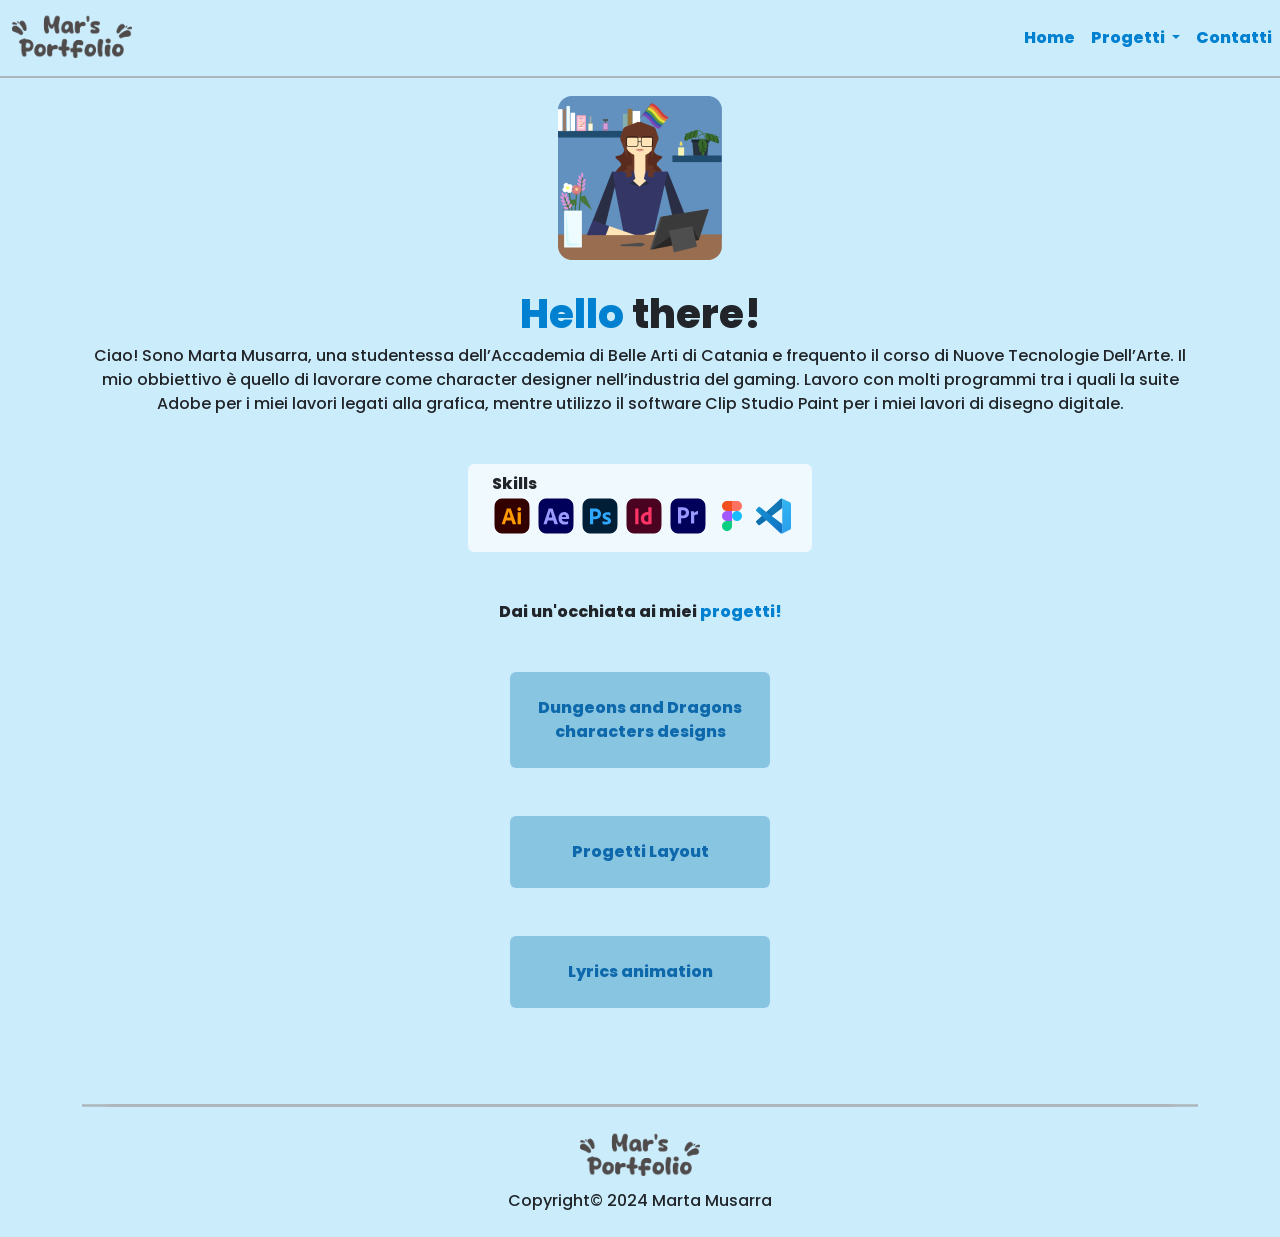
<file: portfolio-webdesign/Index.html>
<!DOCTYPE html>
<html lang="en">

<head>
    <!-- Meta tags e collegamenti ai fogli di stile -->
    <meta charset="UTF-8">
    <meta name="viewport" content="width=device-width, initial-scale=1.0">
    <link rel="stylesheet" href="style.css" />
    <link rel="preconnect" href="https://fonts.googleapis.com">
    <link rel="preconnect" href="https://fonts.gstatic.com" crossorigin>
    <link
        href="https://fonts.googleapis.com/css2?family=Poppins:ital,wght@0,100;0,200;0,300;0,400;0,500;0,600;0,700;0,800;0,900;1,100;1,200;1,300;1,400;1,500;1,600;1,700;1,800;1,900&display=swap"
        rel="stylesheet">
    <link href="https://cdn.jsdelivr.net/npm/bootstrap@5.3.3/dist/css/bootstrap.min.css" rel="stylesheet"
        integrity="sha384-QWTKZyjpPEjISv5WaRU9OFeRpok6YctnYmDr5pNlyT2bRjXh0JMhjY6hW+ALEwIH" crossorigin="anonymous">
    <title>Portfolio</title>
</head>

<body class="poppins d-flex flex-column min-vh-100" style="background-color: #CBECFB;">
    <!--NAVBAR-->
    <header>
        <div class="container mb-5">
            <!-- Creo una navbar con logo e menu che non collassa (definito tramite la classe navbar-expand) e con bordo inferiore -->
            <nav class="navbar navbar-expand fixed-top border-bottom border-2 border-dark-subtle"
                style="background-color: #CBECFB;">
                <div class="container">
                    <a class="navbar-brand" href="#">
                        <img src="assets/portfolio.png" alt="logo" width="120" height="50">
                    </a>
                </div>
                <div>
                    <ul class="navbar-nav"> <!--struttura bottoni-->
                        <li class="nav-item">
                            <a class="nav-link text-highlight " href="#">Home</a>
                        </li>
                        <li class="nav-item dropdown">
                            <!-- Creo un menu a tendina per i progetti -->
                            <a class="nav-link dropdown-toggle text-highlight" href="#" id="navbarDropdown"
                                role="button" data-bs-toggle="dropdown" data-bs-display="static" aria-expanded="false">
                                Progetti
                            </a>
                            <ul class="dropdown-menu dropdown-menu-right"><!--direzione dorpdown-->
                                <li><a class="dropdown-item text-wrap text-center" href="dnd.html">
                                    <span class="text-highlight">Dungeons and Dragons characters designs</span></a></li>
                                <li><a class="dropdown-item" href="progettilayout.html">
                                    <span class="text-highlight">Progetti Layout</span></a></li>
                                <li><a class="dropdown-item" href="lyricsanimation.html">
                                    <span class="text-highlight">Lyrics animation</span></a></li>
                            </ul>
                        </li>
                        <li class="nav-item">
                            <a class="nav-link text-highlight" href="contatti.html">Contatti</a>
                        </li>
                    </ul>
                </div>

            </nav>
        </div>
    </header>
    <main>
        <div class="container mt-5">
            <!-- Immagine del profilo -->
            <div class="container d-block m-auto text-center">
                <img src="assets/MMS 1.png" class="img-fluid" alt="profilepic">
            </div>
            <!-- Testo dipresentazione -->
            <div class="container text-center mt-4">
                <div class="fs-1">
                    <span class="text-highlight">Hello </span><span>there!</span>
                </div>
                <p class="m-auto fs-6 poppins-regular text-center">
                    Ciao! Sono Marta Musarra, una studentessa dell’Accademia di Belle Arti di Catania e frequento il
                    corso di Nuove Tecnologie Dell’Arte. Il mio obbiettivo è quello di lavorare come character designer
                    nell’industria del gaming. Lavoro con molti programmi tra i quali la suite Adobe per i miei lavori
                    legati alla grafica, mentre utilizzo il software Clip Studio Paint per i miei lavori di disegno
                    digitale.
                </p>
            </div>
            <!-- skills -->
            <div class="container d-flex flex-column mt-5">
                <div class="m-auto bg-white px-4 pe-3 pt-2 pb-3 rounded-2 bg-success p-2" style="--bs-bg-opacity: .7;">
                    <span>Skills</span>
                    <div>
                        <!-- Creo una lista orizzontale delle competenze con icone -->
                        <ul class="gap-1 justify-content-center list-group list-group-horizontal">
                            <li class="list-group-item p-0 border-0" style="background-color: transparent;">
                                <img src="assets/adobe_illustrator.svg" alt="Illustrator" width="40" height="40">
                            </li>
                            <li class="list-group-item p-0 border-0" style="background-color: transparent;">
                                <img src="assets/adobe_after_effects.svg" alt="After effetc" width="40" height="40">
                            </li>
                            <li class="list-group-item p-0 border-0" style="background-color: transparent;">
                                <img src="assets/adobe_photoshop.svg" alt="Photoshop" width="40" height="40">
                            </li>
                            <li class="list-group-item p-0 border-0" style="background-color: transparent;">
                                <img src="assets/adobe_indesign.svg" alt="Indesign" width="40" height="40">
                            </li>
                            <li class="list-group-item p-0 border-0" style="background-color: transparent;">
                                <img src="assets/adobe_premiere.svg" alt="Premiere" width="40" height="40">
                            </li>
                            <li class="list-group-item p-0 border-0" style="background-color: transparent;">
                                <img src="assets/figma.svg" alt="Figma" width="40" height="40">
                            </li>
                            <li class="list-group-item p-0 border-0" style="background-color: transparent;">
                                <img src="assets/vs_code.svg" alt="VScode" width="40" height="40">
                            </li>

                        </ul>
                    </div>
                </div>
            </div>
            <!-- Sezione dei progetti -->
            <div class="container mt-5 mb-5">
                <div class="text-center m-auto d-flex flex-column gap-5">
                    <div>
                        <span>Dai un'occhiata ai miei </span><span class="text-highlight">progetti!</span>
                    </div>
                    <a href="dnd.html"
                        class=" m-auto text-center rounded-2 project-button link-underline link-underline-opacity-0 link-underline-opacity-0-hover p-4">
                        Dungeons and Dragons characters designs
                    </a>
                    <a href="progettilayout.html"
                        class=" m-auto text-center rounded-2 project-button link-underline link-underline-opacity-0 link-underline-opacity-0-hover p-4">
                        Progetti Layout
                    </a>
                    <a href="lyricsanimation.html"
                        class=" m-auto text-center rounded-2 project-button link-underline link-underline-opacity-0 link-underline-opacity-0-hover p-4">
                        Lyrics animation
                    </a>
                </div>
            </div>
        </div>
    </main>
    <!-- Footer con logo e copyright -->
    <footer class="mt-auto mb-auto">
        <div class="container d-flex flex-column text-center gap-2 mb-4 ">
            <hr class="solid divider mt-5 border-3 border-dark-subtle"> <!--linea divisoria-->
            <div class="container">
                <img src="assets/portfolio.png" alt="logo" width="120" height="50">
            </div>
            <span class="poppins-regular">Copyright© 2024 Marta Musarra</span>
        </div>
    </footer>
    <!--BOOTSTRAP JS-->
    <script src="https://cdn.jsdelivr.net/npm/bootstrap@5.3.3/dist/js/bootstrap.bundle.min.js"
        integrity="sha384-YvpcrYf0tY3lHB60NNkmXc5s9fDVZLESaAA55NDzOxhy9GkcIdslK1eN7N6jIeHz"
        crossorigin="anonymous"></script>
</body>

</html>
</file>
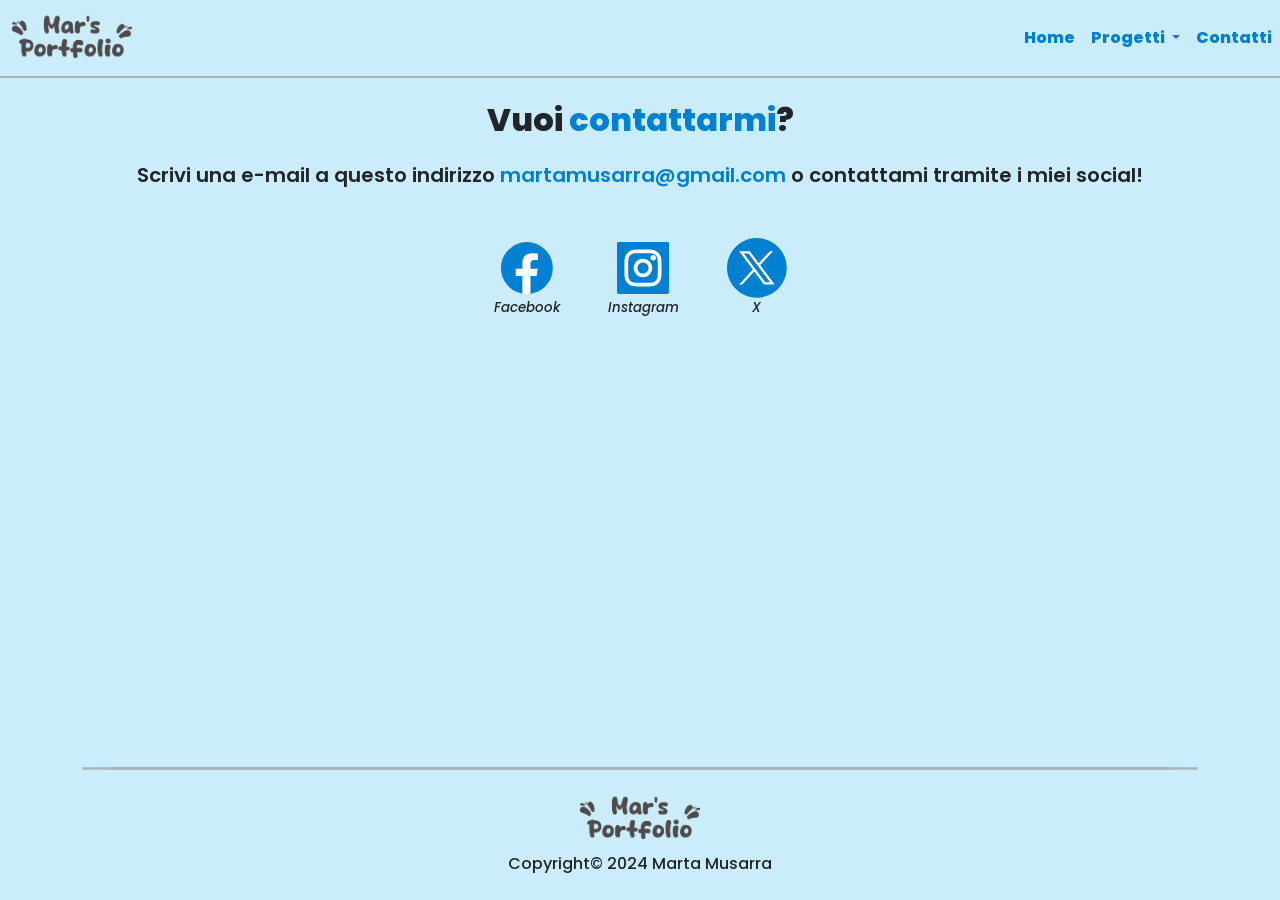
<file: portfolio-webdesign/contatti.html>
<!DOCTYPE html>
<html lang="en">

<head>
    <!-- Meta tags e collegamenti ai fogli di stile -->
    <meta charset="UTF-8">
    <meta name="viewport" content="width=device-width, initial-scale=1.0">
    <link rel="stylesheet" href="style.css" />
    <link rel="preconnect" href="https://fonts.googleapis.com">
    <link rel="preconnect" href="https://fonts.gstatic.com" crossorigin>
    <link
        href="https://fonts.googleapis.com/css2?family=Poppins:ital,wght@0,100;0,200;0,300;0,400;0,500;0,600;0,700;0,800;0,900;1,100;1,200;1,300;1,400;1,500;1,600;1,700;1,800;1,900&display=swap"
        rel="stylesheet">
    <link href="https://cdn.jsdelivr.net/npm/bootstrap@5.3.3/dist/css/bootstrap.min.css" rel="stylesheet"
        integrity="sha384-QWTKZyjpPEjISv5WaRU9OFeRpok6YctnYmDr5pNlyT2bRjXh0JMhjY6hW+ALEwIH" crossorigin="anonymous">
    <title>Contatti</title>
</head>

<body class="poppins d-flex flex-column min-vh-100" style="background-color: #CBECFB;">
    <!--NAVBAR-->
    <header>
        <div class="container mb-5">
            <!-- Creo una navbar con logo e menu che non collassa (definito tramite la classe navbar-expand) e con bordo inferiore -->
            <nav class="navbar navbar-expand fixed-top border-bottom border-2 border-dark-subtle"
                style="background-color: #CBECFB;">
                <div class="container">
                    <a class="navbar-brand" href="Index.html">
                        <img src="assets/portfolio.png" alt="logo" width="120" height="50">
                    </a>
                </div>
                <div>
                    <ul class="navbar-nav"> <!--struttura bottoni-->
                        <li class="nav-item">
                            <a class="nav-link text-highlight " href="Index.html">Home</a>
                        </li>
                        <li class="nav-item dropdown">
                            <!-- Creo un menu a tendina per i progetti -->
                            <a class="nav-link dropdown-toggle text-highlight" href="#" id="navbarDropdown"
                                role="button" data-bs-toggle="dropdown" data-bs-display="static" aria-expanded="false">
                                Progetti
                            </a>
                            <ul class="dropdown-menu dropdown-menu-right"><!--direzione dorpdown-->
                                <li><a class="dropdown-item text-wrap text-center" href="dnd.html">
                                        <span class="text-highlight">Dungeons and Dragons characters designs</span></a>
                                </li>
                                <li><a class="dropdown-item" href="progettilayout.html">
                                        <span class="text-highlight">Progetti Layout</span></a></li>
                                <li><a class="dropdown-item" href="lyricsanimation.html">
                                        <span class="text-highlight">Lyrics animation</span></a></li>
                            </ul>
                        </li>
                        <li class="nav-item">
                            <a class="nav-link text-highlight" href="contatti.html">Contatti</a>
                        </li>
                    </ul>
                </div>

            </nav>
        </div>
    </header>
    <main>
        <div class="container mt-5">
            <div class="container text-center">
                <div class="fs-2">
                    <span>Vuoi </span><span class="text-highlight">contattarmi</span><span>?</span>
                    <div class="m-auto pt-3 text-center poppins-regular fs-5 fw-semibold">
                        <span>
                            Scrivi una e-mail a questo indirizzo
                        </span>
                        <span class="text-highlight">
                            martamusarra@gmail.com
                        </span>
                        <span> o contattami tramite i miei social!</span>
                    </div>
                </div>
            </div>
            <div class="container d-flex flex-column mt-5 text-center poppins-italic">
                <ul class="gap-5 justify-content-center list-group list-group-horizontal">
                    <li class="list-group-item p-0 border-0" style="background-color: transparent;">
                        <img src="assets/Facebook.svg" alt="facebook" width="60" height="60">
                        <p>Facebook</p>
                    </li>
                    <li class="list-group-item p-0 border-0" style="background-color: transparent;">
                        <img src="assets/instagram.svg" alt="instagram" width="60" height="60">
                        <p>Instagram</p>
                    </li>
                    <li class="list-group-item p-0 border-0" style="background-color: transparent;">
                        <img src="assets/x.svg" alt="x" width="60" height="60">
                        <p>X</p>
                    </li>
                </ul>
            </div>
        </div>

    </main>
    <footer class="mt-auto">
        <div class="container d-flex flex-column text-center gap-2 mb-4 ">
            <hr class="solid divider mt-5 border-3 border-dark-subtle"> <!--linea divisoria-->
            <div class="container">
                <img src="assets/portfolio.png" alt="logo" width="120" height="50">
            </div>
            <span class="poppins-regular">Copyright© 2024 Marta Musarra</span>
        </div>
    </footer>

    <!--BOOTSTRAP JS-->
    <script src="https://cdn.jsdelivr.net/npm/bootstrap@5.3.3/dist/js/bootstrap.bundle.min.js"
        integrity="sha384-YvpcrYf0tY3lHB60NNkmXc5s9fDVZLESaAA55NDzOxhy9GkcIdslK1eN7N6jIeHz" crossorigin="anonymous">
        </script>

</body>

</html>
</file>
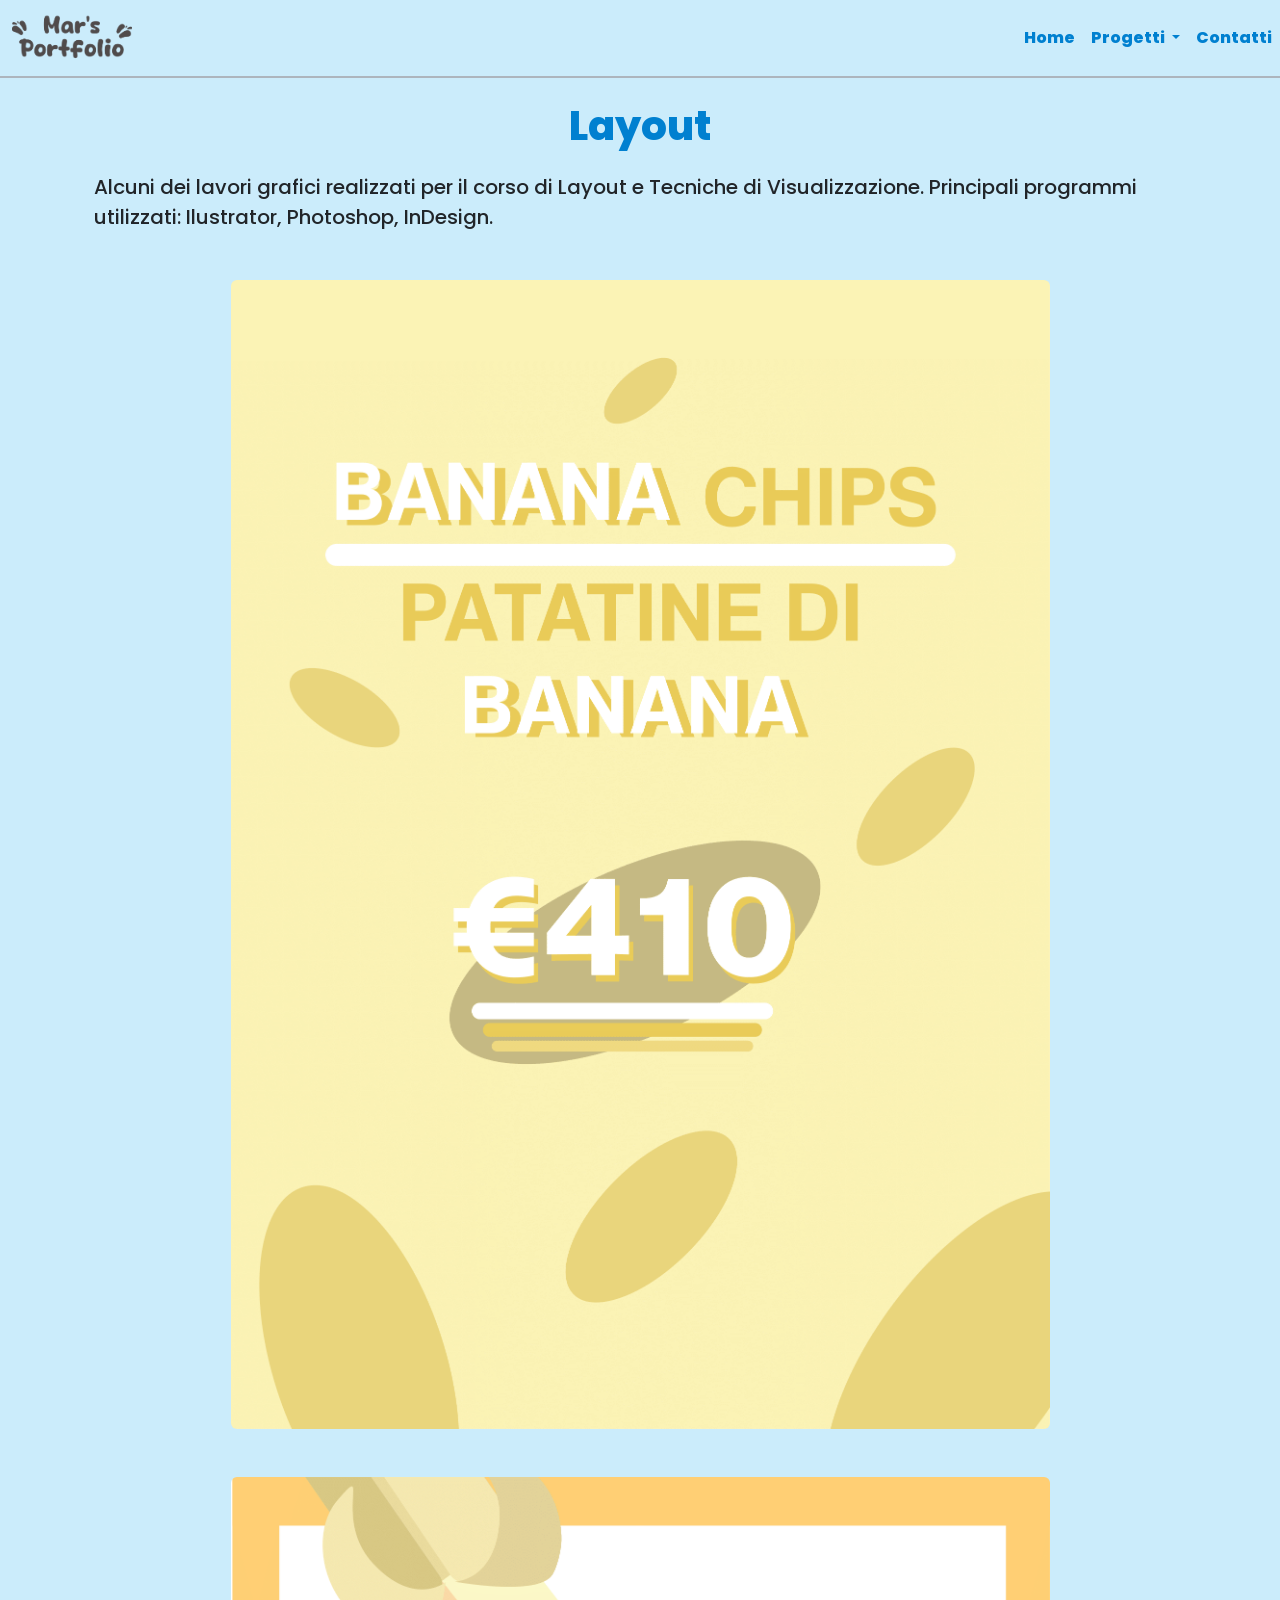
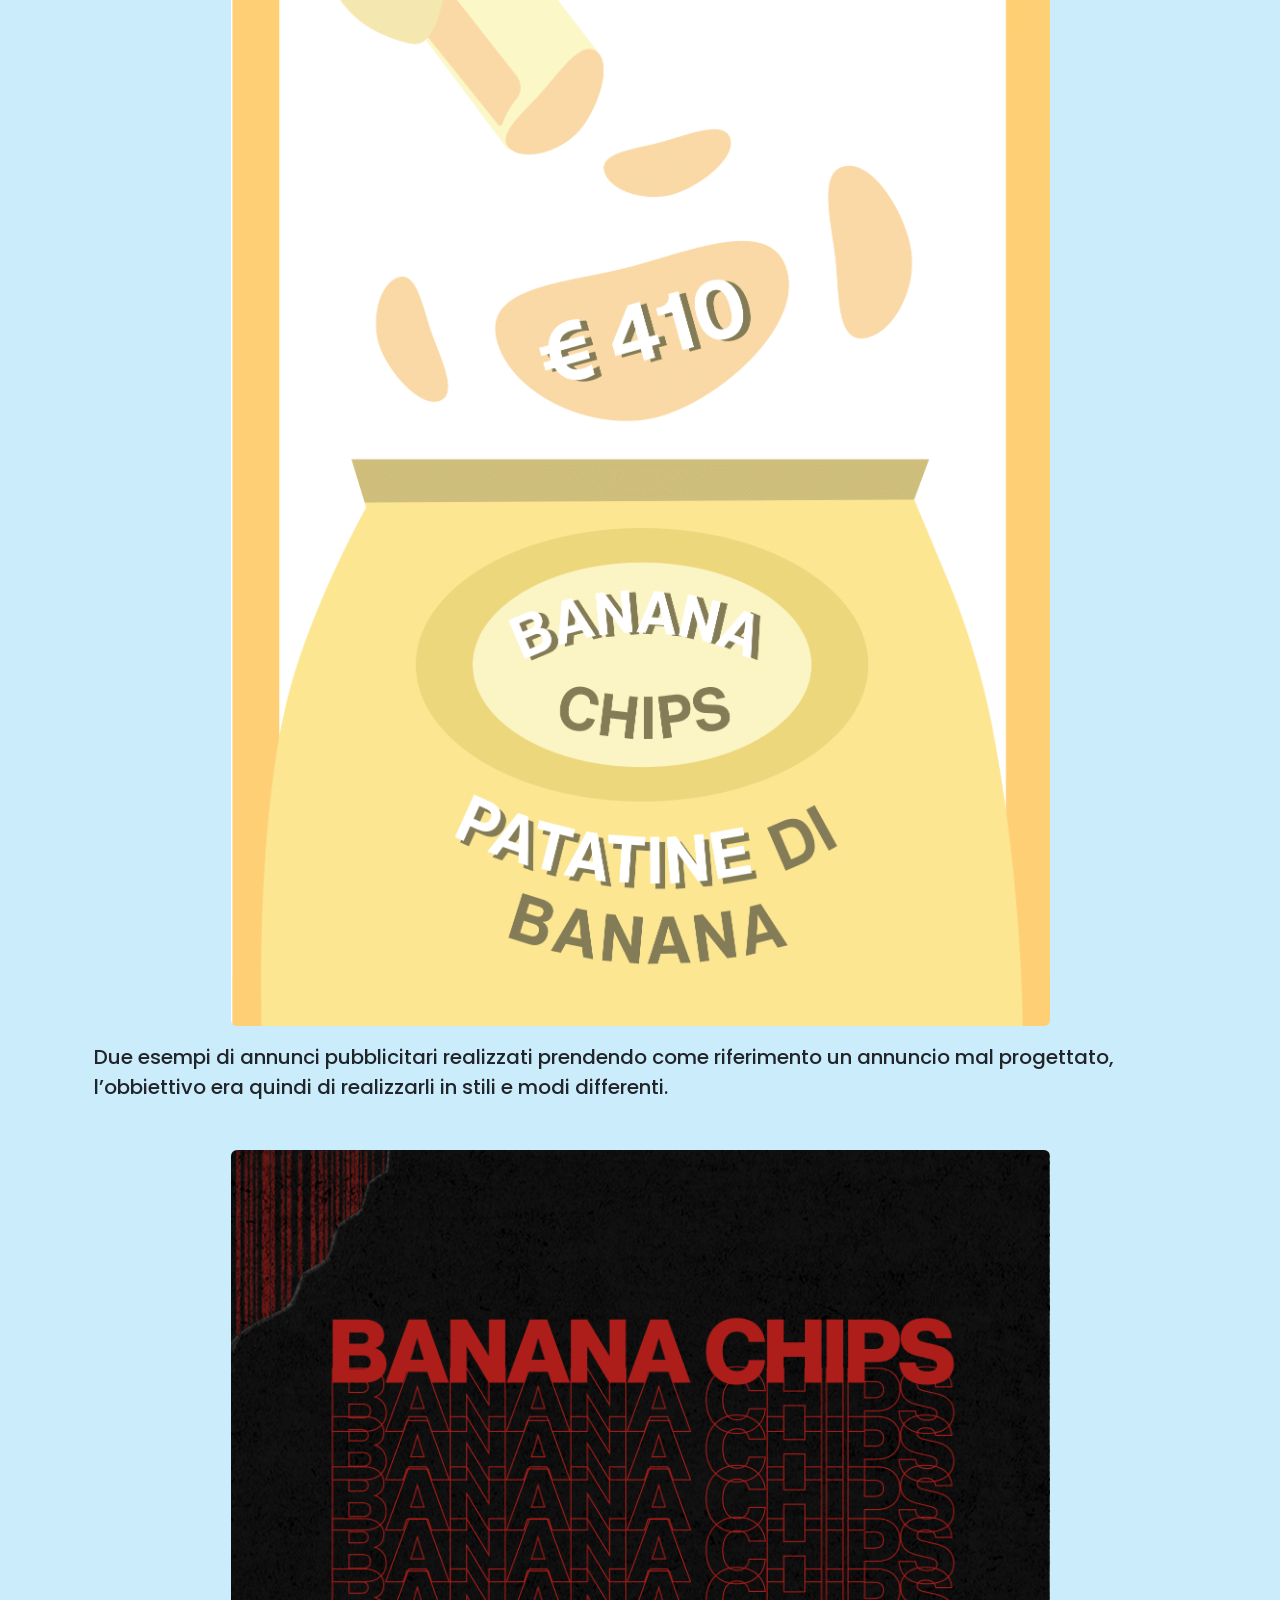
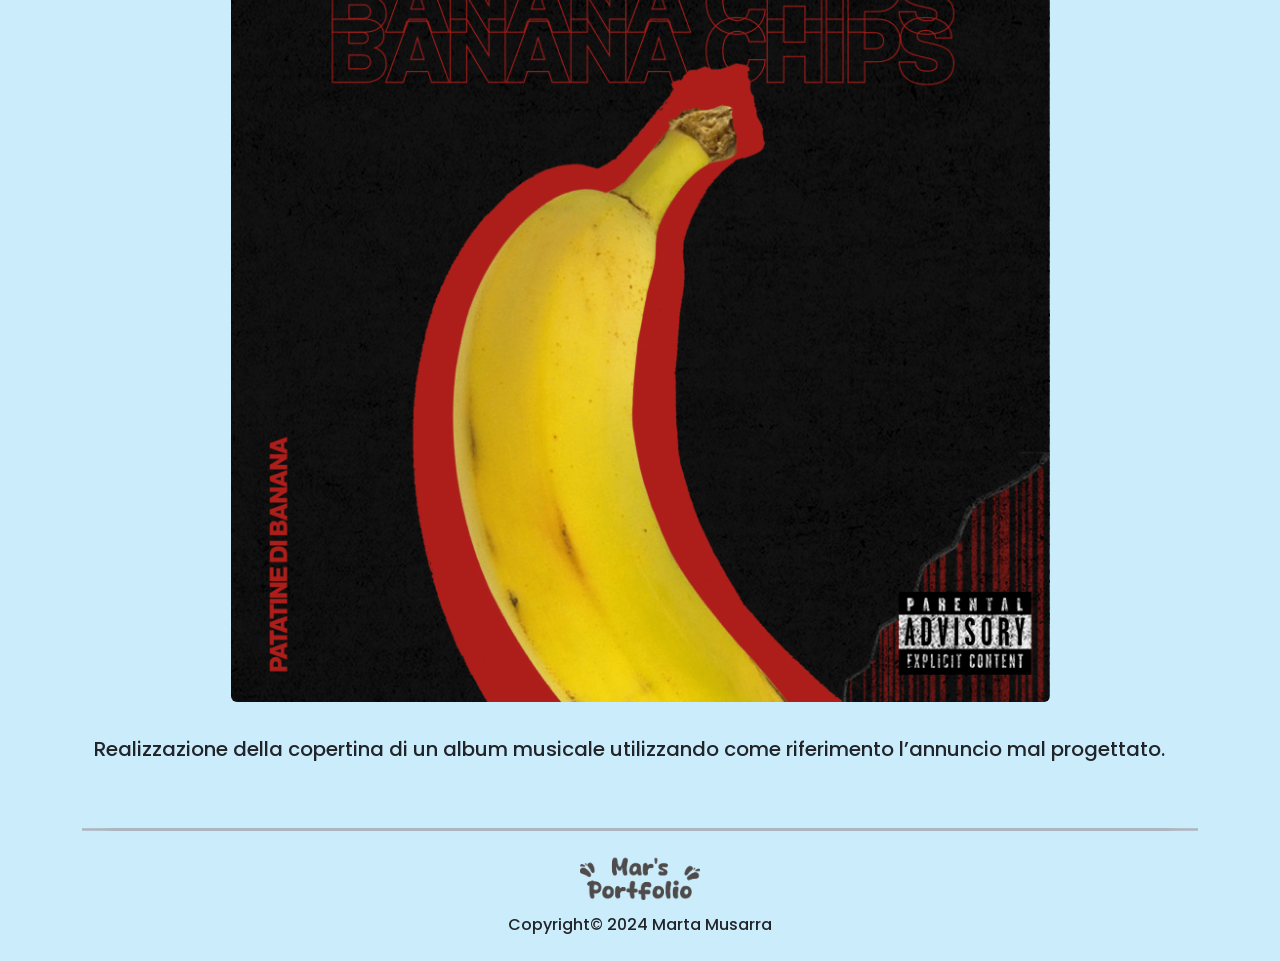
<file: portfolio-webdesign/progettilayout.html>
<!DOCTYPE html>
<html lang="en">

<head>
    <!-- Meta tags e collegamenti ai fogli di stile -->
    <meta charset="UTF-8">
    <meta name="viewport" content="width=device-width, initial-scale=1.0">
    <link rel="stylesheet" href="style.css" />
    <link rel="preconnect" href="https://fonts.googleapis.com">
    <link rel="preconnect" href="https://fonts.gstatic.com" crossorigin>
    <link
        href="https://fonts.googleapis.com/css2?family=Poppins:ital,wght@0,100;0,200;0,300;0,400;0,500;0,600;0,700;0,800;0,900;1,100;1,200;1,300;1,400;1,500;1,600;1,700;1,800;1,900&display=swap"
        rel="stylesheet">
    <link href="https://cdn.jsdelivr.net/npm/bootstrap@5.3.3/dist/css/bootstrap.min.css" rel="stylesheet"
        integrity="sha384-QWTKZyjpPEjISv5WaRU9OFeRpok6YctnYmDr5pNlyT2bRjXh0JMhjY6hW+ALEwIH" crossorigin="anonymous">
    <title>Progetti Layout</title>
</head>

<body class="poppins d-flex flex-column min-vh-100" style="background-color: #CBECFB;">
    <!--NAVBAR-->
    <header>
        <div class="container mb-5">
            <!-- Creo una navbar con logo e menu che non collassa (definito tramite la classe navbar-expand) e con bordo inferiore -->
            <nav class="navbar navbar-expand fixed-top border-bottom border-2 border-dark-subtle"
                style="background-color: #CBECFB;">
                <div class="container">
                    <a class="navbar-brand" href="Index.html">
                        <img src="assets/portfolio.png" alt="logo" width="120" height="50">
                    </a>
                </div>
                <div>
                    <ul class="navbar-nav"> <!--struttura bottoni-->
                        <li class="nav-item">
                            <a class="nav-link text-highlight " href="Index.html">Home</a>
                        </li>
                        <li class="nav-item dropdown">
                            <!-- Creo un menu a tendina per i progetti -->
                            <a class="nav-link dropdown-toggle text-highlight" href="#" id="navbarDropdown"
                                role="button" data-bs-toggle="dropdown" data-bs-display="static" aria-expanded="false">
                                Progetti
                            </a>
                            <ul class="dropdown-menu dropdown-menu-right"><!--direzione dorpdown-->
                                <li><a class="dropdown-item text-wrap text-center" href="dnd.html">
                                        <span class="text-highlight">Dungeons and Dragons characters designs</span></a>
                                </li>
                                <li><a class="dropdown-item" href="progettilayout.html">
                                        <span class="text-highlight">Progetti Layout</span></a></li>
                                <li><a class="dropdown-item" href="lyricsanimation.html">
                                        <span class="text-highlight">Lyrics animation</span></a></li>
                            </ul>
                        </li>
                        <li class="nav-item">
                            <a class="nav-link text-highlight" href="contatti.html">Contatti</a>
                        </li>
                    </ul>
                </div>

            </nav>
        </div>
    </header>
    <main>
        <div class="container text-center mt-5">
            <div class="container">
                <div class="fs-1">
                    <span class="text-highlight">Layout</span>
                    <p class="fs-5 poppins-regular pt-3 text-start">
                        Alcuni dei lavori grafici realizzati per il corso di Layout e Tecniche di Visualizzazione.
                        Principali programmi utilizzati: Ilustrator, Photoshop, InDesign.
                    </p>
                </div>
            </div>
            <div class="container d-block m-auto mt-5 text-center ">
                <img src="assets/ES_06_AB_01_MUSARRA-1.png" class="img-fluid w-75 rounded-2"
                    alt="progetto 1">
            </div>
            <div class=" container d-block m-auto mt-5 text-center ">
                <img src="assets/ES_06_AB_02_MUSARRA-1.png" class="img-fluid w-75 rounded-2" 
                    alt="progetto 2">
                <div class="mt-3 fs-5 poppins-regular text-start">
                    <p>Due esempi di annunci pubblicitari realizzati prendendo come riferimento
                     un annuncio mal progettato,
                        l’obbiettivo era quindi di realizzarli in stili e modi differenti.</p>
                </div>
                </p>
            </div>
            <div class="container d-block m-auto mt-5 text-center ">
                <img src="assets/ES_06_AB_03_MUSARRA-1.png" class="img-fluid w-75 rounded-2" 
                    alt="progetto 3">
                <p class="mt-3 pt-3 fs-5 poppins-regular text-start">Realizzazione della copertina di un album musicale
                    utilizzando come riferimento l’annuncio mal progettato.</p>
            </div>
        </div>
    </main>
    <footer class="mt-auto mb-auto">
        <div class="container d-flex flex-column text-center gap-2 mb-4 ">
            <hr class="solid divider mt-5 border-3 border-dark-subtle"> <!--linea divisoria-->
            <div class="container">
                <img src="assets/portfolio.png" alt="logo" width="120" height="50">
            </div>
            <span class="poppins-regular">Copyright© 2024 Marta Musarra</span>
        </div>
    </footer>

    <!--BOOTSTRAP JS-->
    <script src="https://cdn.jsdelivr.net/npm/bootstrap@5.3.3/dist/js/bootstrap.bundle.min.js"
        integrity="sha384-YvpcrYf0tY3lHB60NNkmXc5s9fDVZLESaAA55NDzOxhy9GkcIdslK1eN7N6jIeHz" crossorigin="anonymous">
        </script>

</body>

</html>
</file>
<file: portfolio-webdesign/style.css>
.poppins {
    font-family: "Poppins", serif;
    font-weight: 800;
    font-style: normal;
}

.poppins-regular {
    font-family: "Poppins", serif;
    font-weight: 500;
    font-style: normal;
}

.poppins-italic {
    font-family: "Poppins", serif;
    font-weight: 500;
    font-style: italic;
    font-size: smaller;
}

.text-highlight {
    color: #0080D0 !important;
}
.nav-link:hover {
    color:#0E69AC !important;

}

.divider {
    opacity: 100%;
    border-radius: 10%;
}

.project-button {
    background-color: #88C5E1 !important;
    color: #0E69AC !important;
    width: 260px;
}
.project-button:hover {
    background-color: #69BCE1 !important;
}
</file>
